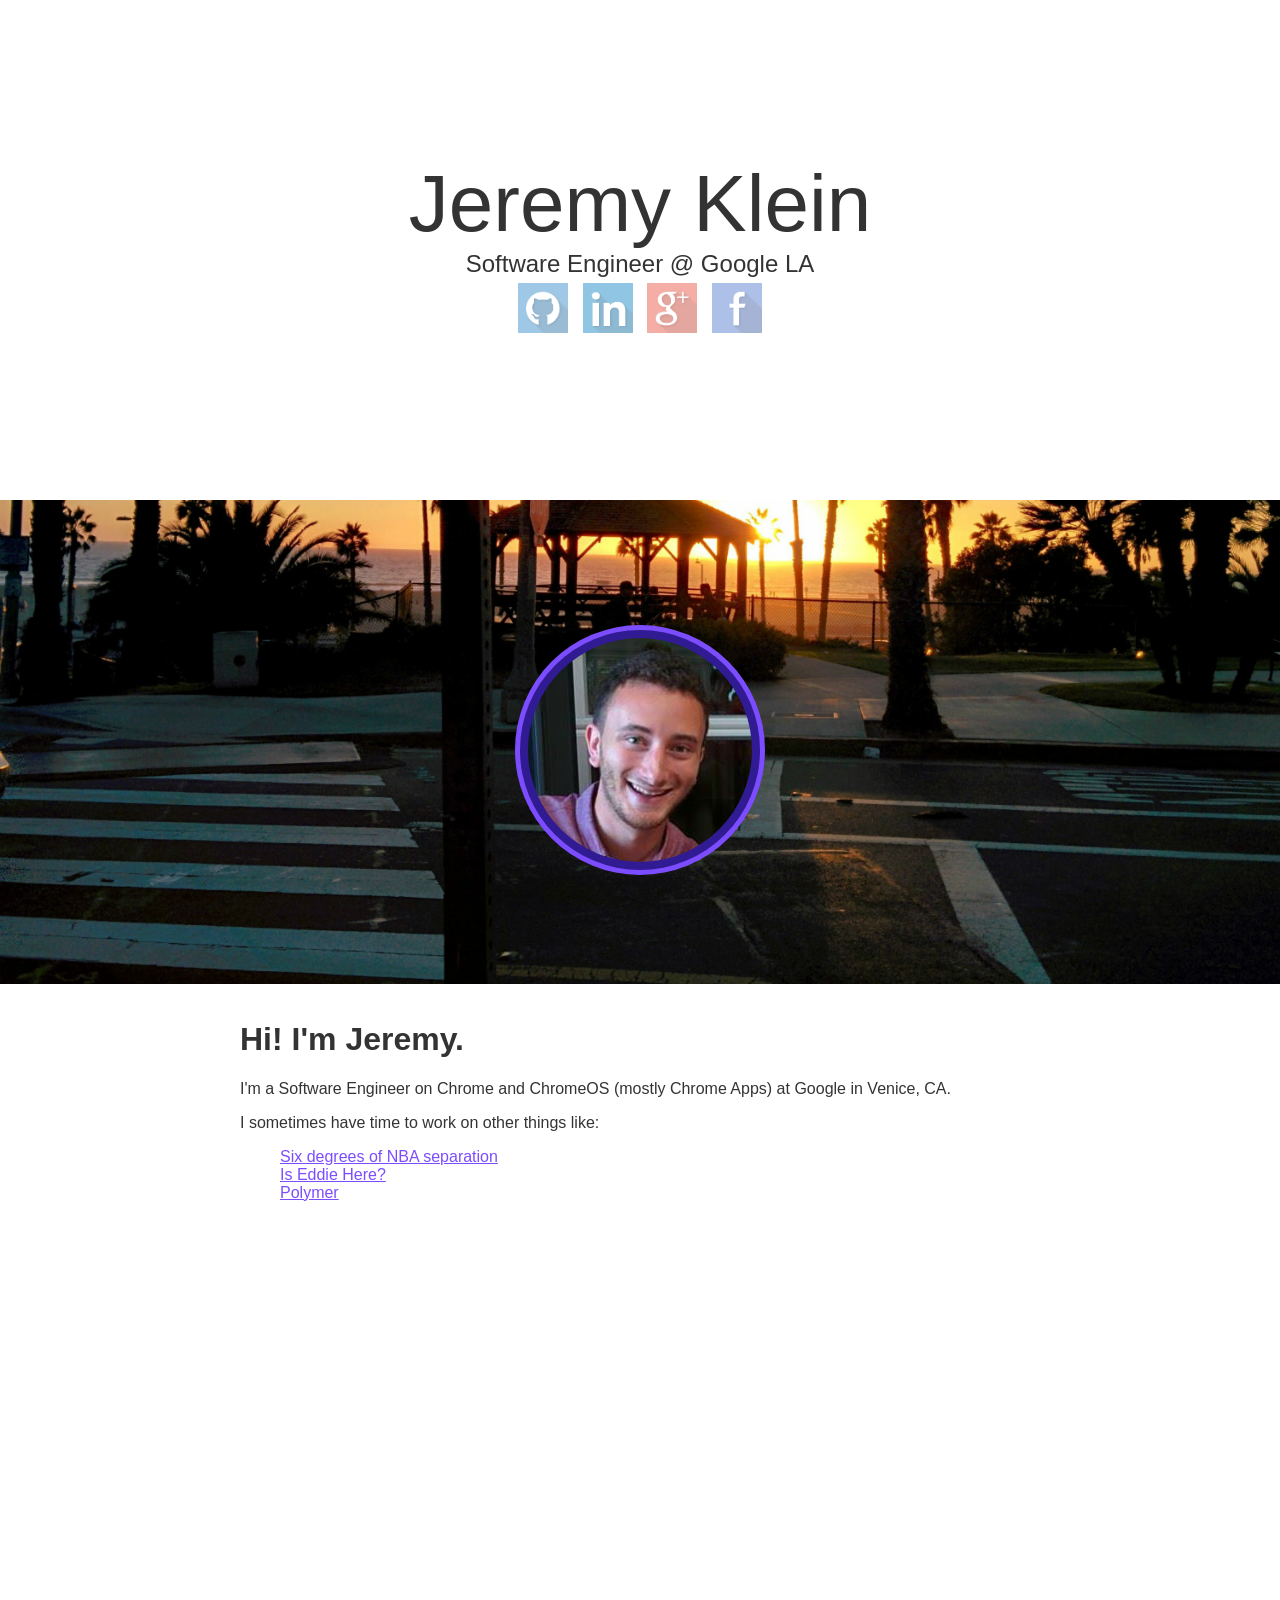
<file: index.html>
<!DOCTYPE html>
<html>
<head>
	<title>Jeremy Klein</title>
	<meta name="apple-mobile-web-app-capable" content="yes">
	<meta name="viewport" content="width=device-width, initial-scale=1, maximum-scale=1, user-scalable=no">
  <meta name="author" content="Jeremy Klein">

  <script src="static/jquery.min.js"></script>
  <script src="static/parallax.min.js"></script>
  <link rel="stylesheet" type="text/css" href="static/styles.css"/>
</head>
<body>
  <div class="header">
  <div class="name">Jeremy Klein</div>
  <div class="subtitle">Software Engineer @ Google LA</div>
  <div class="social-links">
    <a class="social-icon" href="https://github.com/jklein24/">
      <img src="static/images/github.png" alt="GitHub" />
    </a>
    <a class="social-icon" href="https://www.linkedin.com/profile/view?id=186200731">
      <img src="static/images/linkedin.png" alt="LinkedIn" />
    </a>
    <a class="social-icon" href="https://plus.google.com/u/1/+JeremyKlein/">
      <img src="static/images/gplus.png" alt="Google+" />
    </a>
    <a class="social-icon" href="https://www.facebook.com/jeremy.klein1">
      <img src="static/images/facebook.png" alt="Facebook" />
    </a>
  </div>
</div>
  <div class="parallax-window" data-natural-height="1110" data-natural-width="1500"
      data-parallax="scroll" data-image-src="static/images/backgroundresized.jpg">
    <div class="avatar">
      <div class="avatar-center">
        <img class="avatar-img" src="static/images/avatar.png" />
      </div>
    </div>
  </div>
  <div class="footer">
    <h1>Hi! I'm Jeremy.</h1>
    <p>
    I'm a Software Engineer on Chrome and ChromeOS (mostly Chrome Apps) at Google in Venice, CA.
    </p>
    <p>I sometimes have time to work on other things like:</p>
    <ul>
      <li><a href="http://six-degrees-nba.appspot.com/">Six degrees of NBA separation</a></li>
      <li><a href="http://iseddiehere.com">Is Eddie Here?</a></li>
      <li><a href="https://www.polymer-project.org/">Polymer</a></li>
    </ul>
  </div>
</body>
</html>
</file>
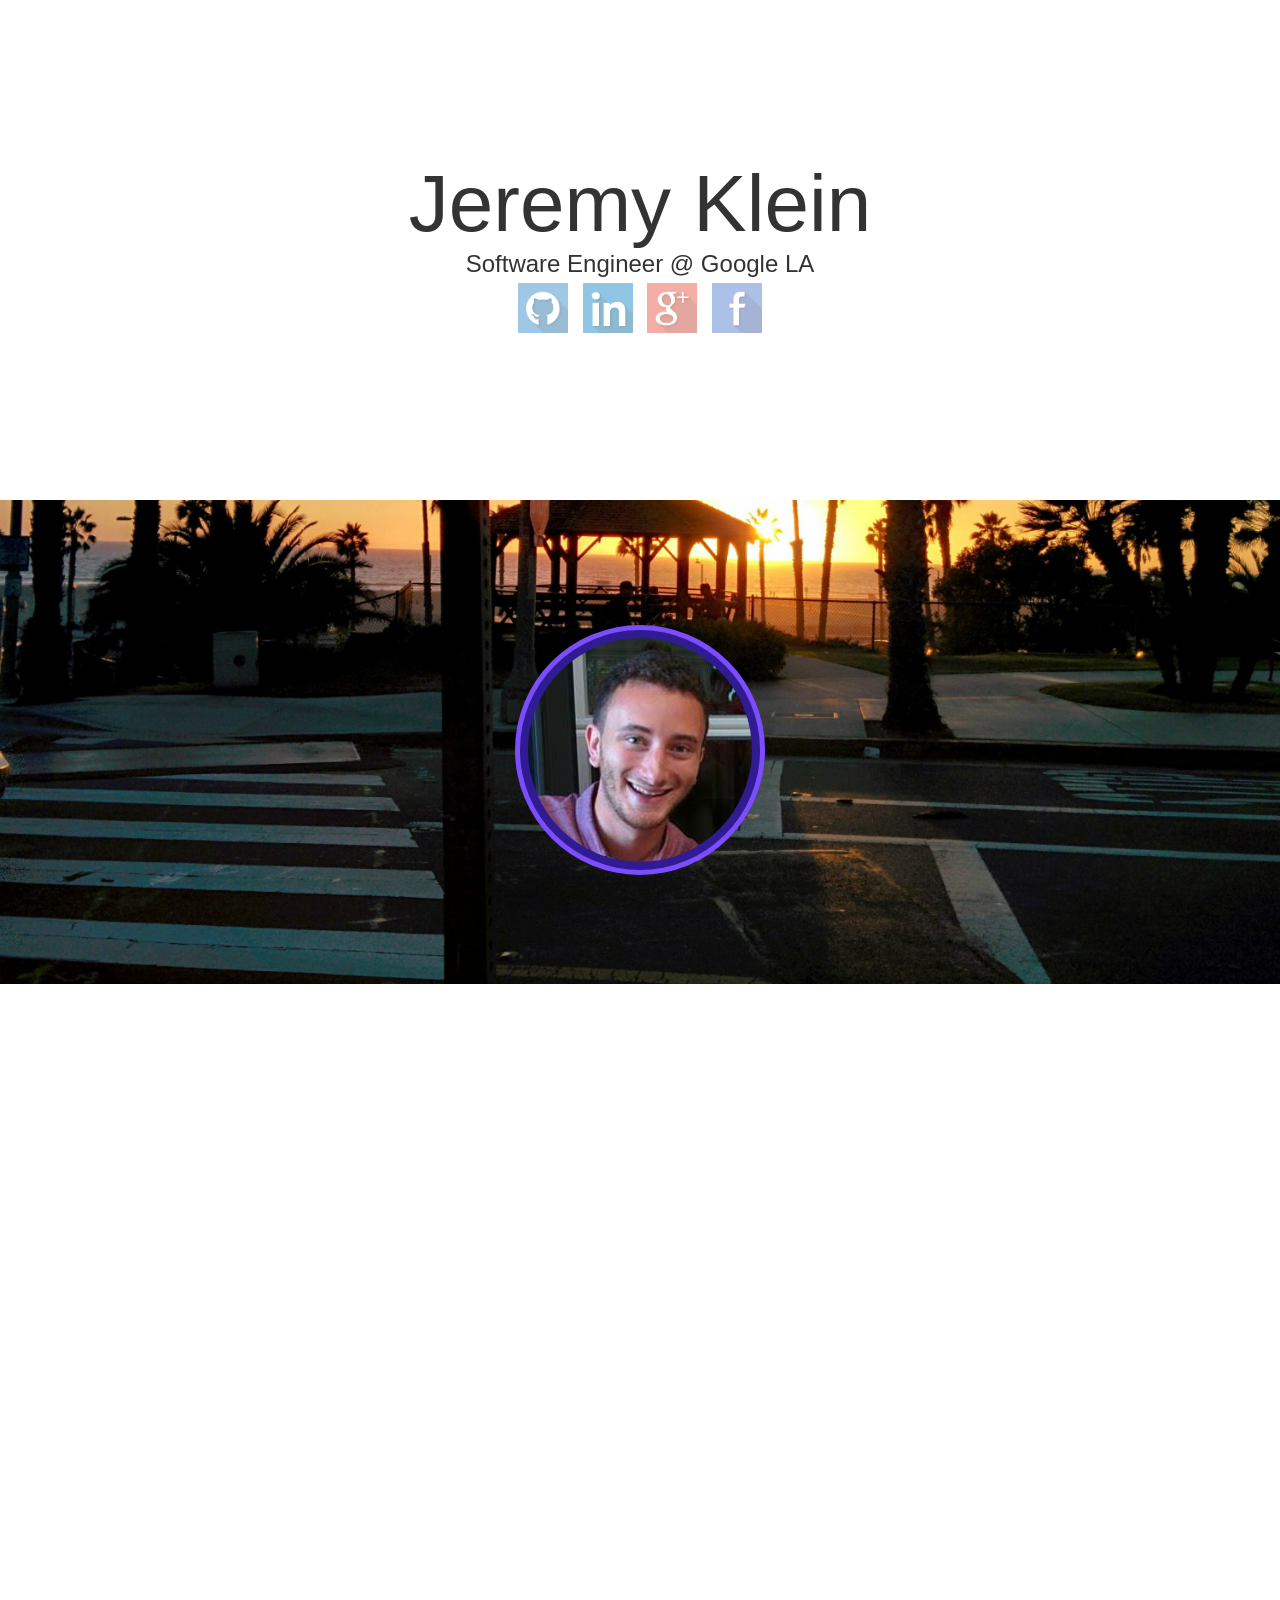
<file: static/index.html>
<!DOCTYPE html>
<html>
<head>
	<title>Jeremy Klein</title>
	<meta name="apple-mobile-web-app-capable" content="yes">
	<meta name="viewport" content="width=device-width, initial-scale=1, maximum-scale=1, user-scalable=no">
  <meta name="author" content="Jeremy Klein">

  <script src="jquery.min.js"></script>
  <script src="parallax.min.js"></script>
  <link rel="stylesheet" type="text/css" href="styles.css"/>
</head>
<body>
  <div class="header">
  <div class="name">Jeremy Klein</div>
  <div class="subtitle">Software Engineer @ Google LA</div>
  <div class="social-links">
    <a class="social-icon" href="https://github.com/jklein24/">
      <img src="images/github.png" alt="GitHub" />
    </a>
    <a class="social-icon" href="https://www.linkedin.com/profile/view?id=186200731">
      <img src="images/linkedin.png" alt="LinkedIn" />
    </a>
    <a class="social-icon" href="https://plus.google.com/u/1/+JeremyKlein/">
      <img src="images/gplus.png" alt="Google+" />
    </a>
    <a class="social-icon" href="https://www.facebook.com/jeremy.klein1">
      <img src="images/facebook.png" alt="Facebook" />
    </a>
  </div>
</div>
  <div class="parallax-window" data-natural-height="1110" data-natural-width="1500"
      data-parallax="scroll" data-image-src="images/backgroundresized.jpg">
    <div class="avatar">
      <div class="avatar-center">
        <img class="avatar-img" src="images/avatar.png" />
      </div>
    </div>
  </div>
  <div class="footer"></div>
</body>
</html>
</file>
<file: static/styles.css>
body {
  color: rgba(0,0,0,.8);
  font-family: helvetica;
  margin: 0;
}

ul {
  list-style: none;
}

a {
  color: #7C4DFF;
}

a:visited {
  color: #311B92;
}

.parallax-window {
  align-items: center;
  display: flex;
  height: 500px;
  justify-content: space-around;
  width: 100%;
}

.header {
  align-items: center;
  display: flex;
  flex-direction: column;
  height: 500px;
  justify-content: center;
}

@media (max-height: 700px) {
  .header {
    height: 250px;
  }
}

.name {
  font-size: 5em;
}

.subtitle {
  font-size: 1.5em;
}

@media (max-width: 500px) {
.name {
  font-size: 3em;
}

.subtitle {
  font-size: 1.3em;
}
}

.social-icon {
  display: inline-block;
  margin: 5px;
  opacity: .5;
  transition: opacity .25s ease-in-out;
}

.social-icon:hover {
  opacity: 1;
}

.social-icon img {
  height: 50px;
  width: 50px;
}

.avatar {
  background-color: #7C4DFF;
  border-radius: 50%;
  height: 250px;
  width: 250px;
}

.avatar-center {
  background-color: #311B92;
  border-radius: 50%;
  margin: 5px 0 0 5px;
  height: 240px;
  width: 240px;
}

.avatar-img {
  border-radius: 50%;
  margin: 8px 0 0 8px;
  height: 224px;
  width: 224px;
}

.footer {
  height: 600px;
  margin: auto;
  max-width: 800px;
}
</file>
